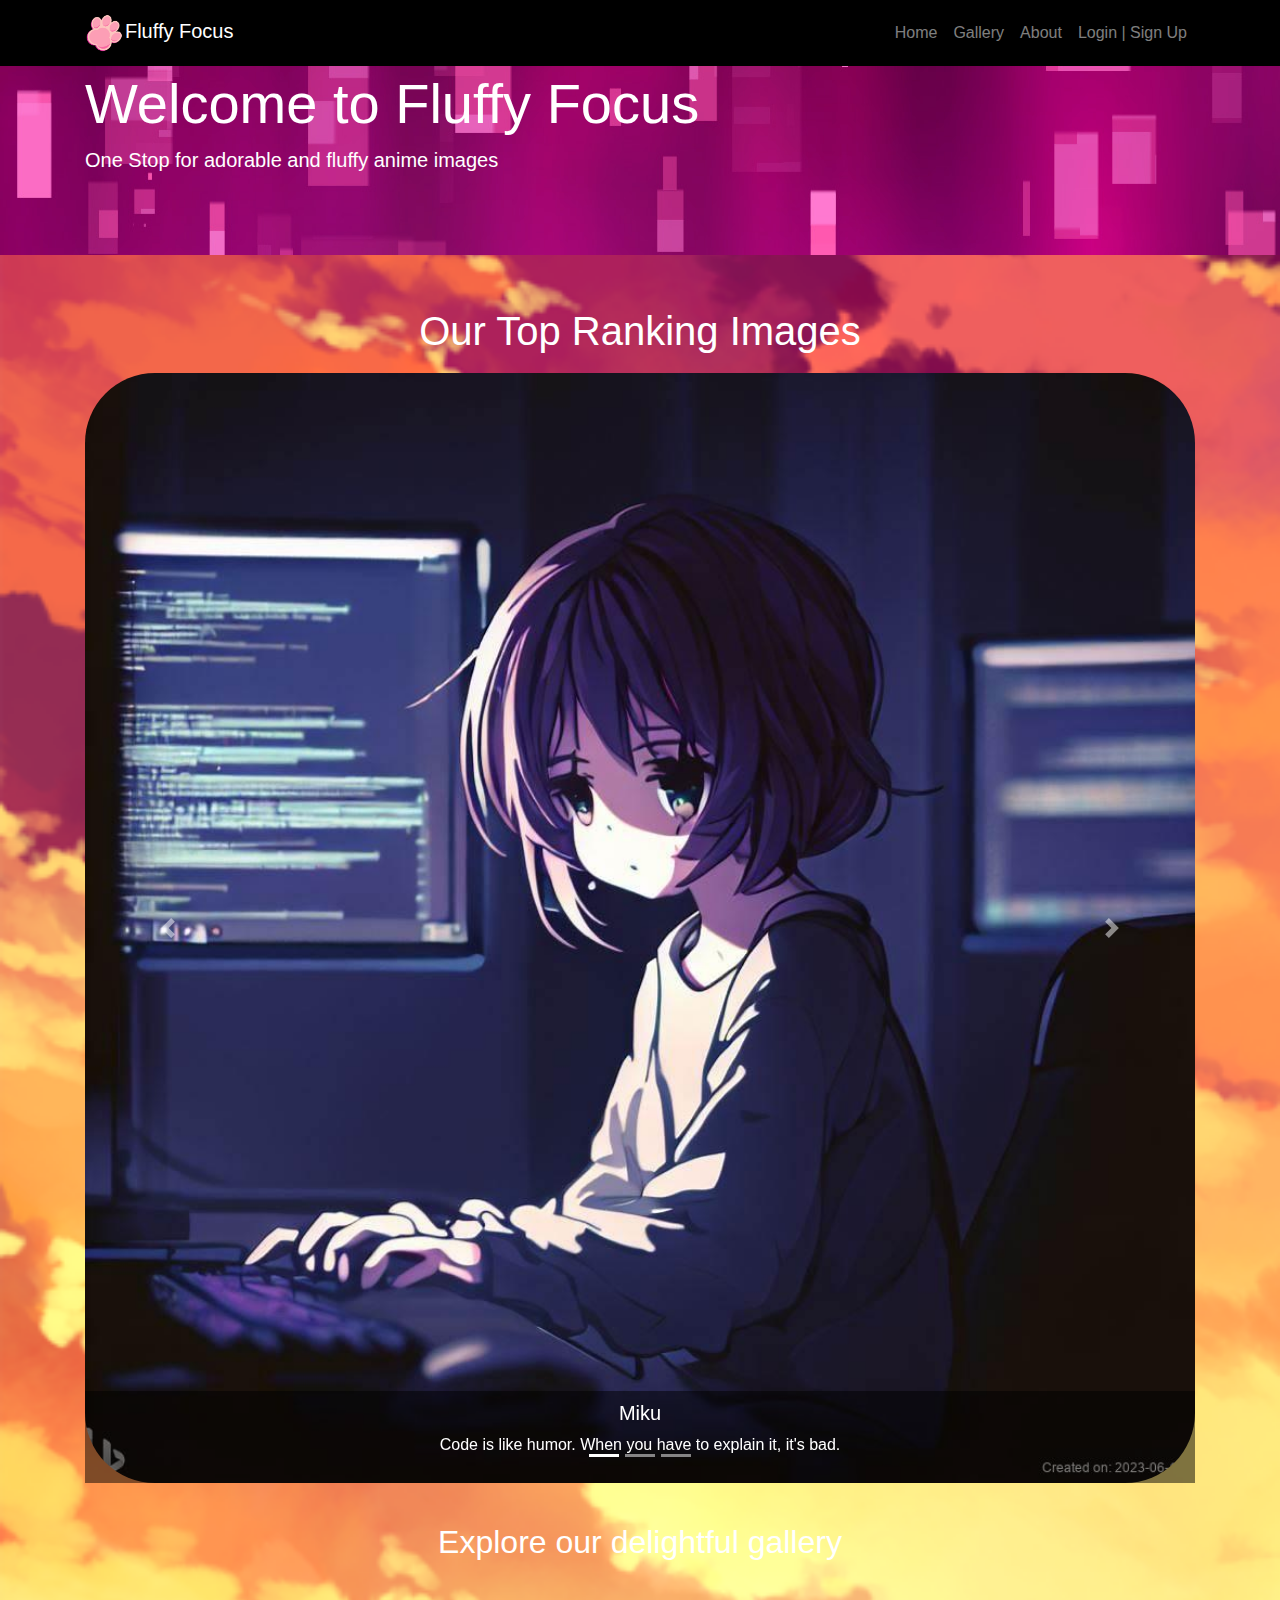
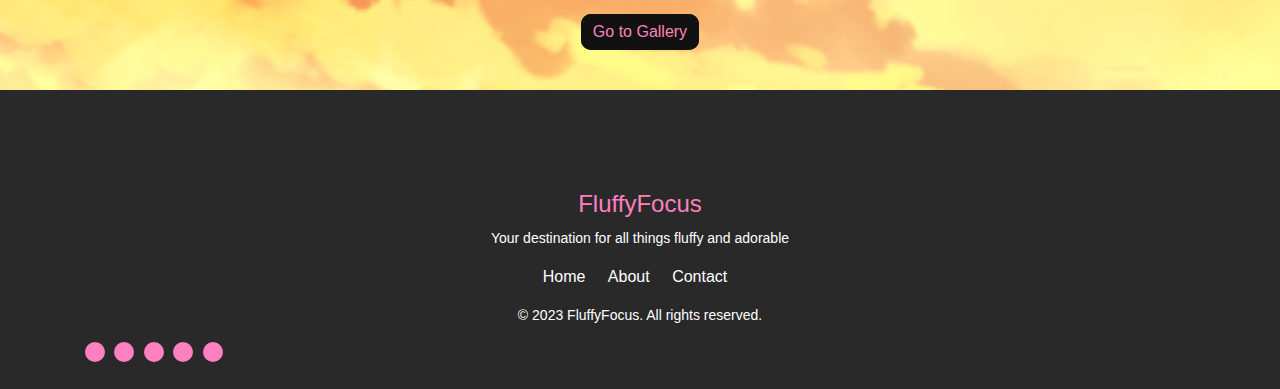
<file: index.html>
<!DOCTYPE html>
<html lang="en">

<head>
  <meta charset="UTF-8">
  <meta name="viewport" content="width=device-width, initial-scale=1.0">
  <title>Fluffy Focus</title>
  <link rel="stylesheet" href="https://stackpath.bootstrapcdn.com/bootstrap/4.5.2/css/bootstrap.min.css">
  <!-- <link rel="stylesheet" href="static/bootstrap-5.3.2-dist/css/bootstrap.min.css"> -->
  <link rel="icon" href="favicon.ico" type="image/x-icon">
  <meta property="og:title" content="FluffyFocus">
  <meta property="og:type" content="website">
  <meta property="og:description" content="Capturing the essence of fluffy focus anime through adorable illustrations that bring joy and warmth to your portfolio.">
  <meta property="og:image" content="https://fluffyfocus.kawaiiteam.com/srom.jpg">
  <meta property="og:url" content="https://fluffyfocus.kawaiiteam.com">
  <style>
    /* Scrollbar Styles */
::-webkit-scrollbar{  
  background-color: #ffffff;
  border-radius: 50px;
  width: 10px;
}
::-webkit-scrollbar-thumb{
  background-color: #ff80c0;
  border-radius: 50px;

}
::-webkit-scrollbar-thumb:hover{
  background-color: #ff58ac;
}

    body {
      background-color: #343a40;
      color: #fff;
    }
    body {
    top: 0;
    left: 0;
    background-repeat: no-repeat;
    background-size: cover;
      color: #fff;
    }
    .morning {
    background-image: url(bgs/morning.jpg);
}

.afternoon {
    background-image: url(bgs/afternoon.png);
}

.evening {
    background-image: url(bgs/evening.jpg);
}

.night {
    background-image: url(bgs/nighttheme.jpg);
}


    .navbar {
      background-color: #000000 !important;
    }

    .jumbotron {
      background-color: #343a40;
      color: #fff;
    }
    .heading{
      background-image: url(pink-lights-background.jpg);
      padding-top: 70px;
      background-color: purple;
    }
    .carousel-caption {
      background-color: rgba(0, 0, 0, 0.5);
      padding: 10px;
      bottom: 0;
      width: 100%;
      text-align: center;
      position: absolute;
      left: 0;
      color: #fff;
    }
    .logo{
      height: 40px;

    }
    .glow {
            animation: heartPulse 1s ease-in-out infinite alternate;
        }
        
        @keyframes heartPulse {
            0% {
                opacity: 1;
                transform: scale(1);
            }
            50% {
                opacity: 0.5;
                transform: scale(1.2);
            }
            100% {
                opacity: 1;
                transform: scale(1);
            }
        }

        .neon {
            animation: neonLight 1s linear infinite;
        }

        @keyframes neonLight {
            0% {
                text-shadow: 0 0 5px #ff00ff, 0 0 20px #ff00ff, 0 0 30px #ff00ff;
            }
            50% {
                text-shadow: 0 0 5px #ffffff, 0 0 20px #ff00ff, 0 0 40px #f53af5;
            }
            100% {
                text-shadow: 0 0 5px #ff00ff, 0 0 20px #ff00ff, 0 0 30px #ff00ff;
            }
        }        
        .neonlogo {
            animation: neonLightlogo 1s linear infinite;
        }

        @keyframes neonLightlogo {
            0% {
                text-shadow: 0 0 5px #ff00ff, 0 0 20px #ff00ff, 0 0 30px #ff00ff;
            }
            50% {
              text-shadow: 0 0 5px #ff00ff, 0 0 20px #ff00ff, 0 0 30px #ff00ff;
            }
            100% {
                text-shadow: 0 0 5px #ff00ff, 0 0 20px #ff00ff, 0 0 30px #ff00ff;
            }
        }
        .imagec{
          padding-bottom: 40px;
        }

        .footer {
    background-color: #292929;
    padding: 20px;
    padding-top: 100px;
    color: #fff;
  }

  .footer h3 {
    font-size: 24px;
    color: #ff80c0;
    margin-bottom: 10px;
  }

  .footer p {
    font-size: 14px;
  }

  .footer ul li a {
    color: #fff;
    text-decoration: none;
    margin-right: 10px;
    transition: color 0.3s ease;
  }

  .footer ul li a:hover {
    color: #ff80c0;
  }
  .carousel-item img:hover {
  transform: scale(1);
}


  .footer .small-box {
    width: 20px;
    height: 20px;
    display: inline-block;
    margin-right: 5px;
    background-color: #ff80c0;
    border-radius: 50%;
  }
  .d-block{
    border-radius: 70px;
  }
  @keyframes pulsate {
  0% {
    transform: scale(1);
  }
  50% {
    transform: scale(1.1);
  }
  100% {
    transform: scale(1);
  }
}

.xtitle{
  padding: 20px;
  padding-bottom: 10px;
  margin-top: 0%;
}

.xexplore{
  padding-top: 40px;
  padding-bottom: 20px;
}
.btn-pink-accent {
  background-color: #4e0261;
  border-color: #5f008b;
  color: #ff84bb;
}

.btn-animated {
  animation: heartbeat 3.5s infinite;
}

@keyframes heartbeat {
  0% {
    transform: scale(1);
  }
  50% {
    transform: scale(1.1);
  }
  100% {
    transform: scale(1);
  }
}

.glow-on-hover {

    border: none;
    outline: none;
    background: #111;
    cursor: pointer;
    position: relative;
    z-index: 0;
    border-radius: 10px;
}

.glow-on-hover:before {
    content: '';
    background: linear-gradient(45deg, #ff0000, #ff7300, #fffb00, #48ff00, #00ffd5, #002bff, #7a00ff, #ff00c8, #ff0000);
    position: absolute;
    top: -2px;
    left:-2px;
    background-size: 400%;
    z-index: -1;
    filter: blur(5px);
    width: calc(100% + 4px);
    height: calc(100% + 4px);
    animation: glowing 20s linear infinite;
    opacity: 0;
    transition: opacity .3s ease-in-out;
    border-radius: 10px;
}

.glow-on-hover:active {
    color: #000
}

.glow-on-hover:active:after {
    background: transparent;
}

.glow-on-hover:hover:before {
    opacity: 1;
}

.glow-on-hover:after {
    z-index: -1;
    content: '';
    position: absolute;
    width: 100%;
    height: 100%;
    background: #111;
    left: 0;
    top: 0;
    border-radius: 10px;
}

@keyframes glowing {
    0% { background-position: 0 0; }
    50% { background-position: 400% 0; }
    100% { background-position: 0 0; }
}


  </style>
</head>

<body>
  <nav class="navbar navbar-expand-lg navbar-dark fixed-top">
    <div class="container">
      <a class="navbar-brand" href="#"><img class="logo" src="logo.png" alt=""><span class="neonlogo">Fluffy Focus</span></a>
      <button class="navbar-toggler" type="button" data-toggle="collapse" data-target="#navbarNav"
        aria-controls="navbarNav" aria-expanded="false" aria-label="Toggle navigation">
        <span class="navbar-toggler-icon"></span>
      </button>
      <div class="collapse navbar-collapse" id="navbarNav">
        <ul class="navbar-nav ml-auto">
          <li class="nav-item">
            <a class="nav-link neon" href="#">Home</a>
          </li>
          <li class="nav-item">
            <a class="nav-link" href="gallery.html">Gallery</a>
          </li>
          <li class="nav-item">
            <a class="nav-link" href="about.html">About</a>
          </li>
          <li class="nav-item">
            <a href="losi.html" class="nav-link" id="user">Login | Sign Up</a>
          </li>
        </ul>
      </div>
    </div>
  </nav>

  <div class="jumbotron jumbotron-fluid heading">
    <div class="container">
      <h1 class="display-4 animated fadeIn "  id="welcome">Welcome to Fluffy Focus</h1>

      <p class="lead" id="message" >One Stop for adorable and fluffy anime images</p>
    </div>
  </div>
  <div class="container text-center xtitle">
    <h1>Our Top Ranking Images</h1>
  </div>
  
  <div class="container imagec">
    <div id="carouselExampleIndicators" class="carousel slide" data-ride="carousel">
      <ol class="carousel-indicators">
        <li data-target="#carouselExampleIndicators" data-slide-to="0" class="active"></li>
        <li data-target="#carouselExampleIndicators" data-slide-to="1"></li>
        <li data-target="#carouselExampleIndicators" data-slide-to="2"></li>
      </ol>
      <div class="carousel-inner">
        <div class="carousel-item active">
          <img src="images/17.jpeg" class="d-block w-100" alt="Slide 1">
          <div class="carousel-caption">
            <h5>Miku</h5>
            <p>Code is like humor. When you have to explain it, it's bad.</p>
          </div>
        </div>
        <div class="carousel-item">
            <img src="images/24.jpeg" class="d-block w-100" alt="Slide 2">
            <div class="carousel-caption">
              <h5>Sakura San</h5>
              <p>Life happens, coffee helps.</p>
            </div>
          </div>
          <div class="carousel-item">
            <img src="images/11.jpeg" class="d-block w-100" alt="Slide 3">
            <div class="carousel-caption">
              <h5>Yumi</h5>
              <p>"Dreams are the best escape from reality."</p>
            </div>
          </div>
        </div>
  
        <a class="carousel-control-prev" href="#carouselExampleIndicators" role="button" data-slide="prev">
          <span class="carousel-control-prev-icon" aria-hidden="true"></span>
          <span class="sr-only">Previous</span>
        </a>
        <a class="carousel-control-next" href="#carouselExampleIndicators" role="button" data-slide="next">
          <span class="carousel-control-next-icon" aria-hidden="true"></span>
          <span class="sr-only">Next</span>
        </a>
      </div>
      <div class="container xexplore">
        <h2 class="text-center">Explore our delightful gallery</h2>
      </div>
      <div class="d-flex justify-content-center mt-4">
        <a class="btn btn-dark glow-on-hover btn-pink-accent" href="gallery.html">Go to Gallery</a>
      </div>
      
    </div>
    <footer class="footer">
      <div class="container">
        <div class="row">
          <div class="col-lg-12 text-center">
            <h3>FluffyFocus</h3>
            <p>Your destination for all things fluffy and adorable</p>
          </div>
        </div>
        <div class="row">
          <div class="col-lg-12 text-center">
            <ul class="list-inline">
              <li class="list-inline-item"><a href="index.html">Home</a></li>
              <li class="list-inline-item"><a href="about.html">About</a></li>
              <li class="list-inline-item"><a href="about.html#contact">Contact</a></li>
            </ul>
          </div>
        </div>
        <div class="row">
          <div class="col-lg-12 text-center">
            <p>&copy; 2023 FluffyFocus. All rights reserved.</p>
          </div>
        </div>
        <div class="row">
          <div class="col-lg-12">
            <div class="small-box"></div>
            <div class="small-box"></div>
            <div class="small-box"></div>
            <div class="small-box"></div>
            <div class="small-box"></div>
          </div>
        </div>
      </div>
    </footer>
  
    <script src="https://code.jquery.com/jquery-3.5.1.slim.min.js"></script>
    <script src="https://cdn.jsdelivr.net/npm/@popperjs/core@2.5.3/dist/umd/popper.min.js"></script>
    <script src="https://stackpath.bootstrapcdn.com/bootstrap/4.5.2/js/bootstrap.min.js"></script>
      <script>
        function displayRandomGreeterMessage() {
  const greetMessages = [
    "🌼 We're delighted to have you back on our portfolio!",
    "🌈 It's absolutely pawsome to have you back on our portfolio!",
    "Hey, sunshine! ☀️ We're over the moon to see your smiling face again!",
    "Greetings, lovely human! 🌸 Your presence makes our hearts flutter with joy!",
    "Hooray! 🎉 You're back! Our virtual hug awaits to brighten your day!",
    "⚓️ It's like finding a treasure chest when you return to our portfolio!",
    "Hiya, superstar! ⭐️ We've missed your sparkly presence. Welcome back!",
    "Aloha, dear friend! 🌺 Get ready for a wave of cuteness and joy on our portfolio!",
    "Yippee! 🎈 You're here! We're bouncing with excitement to show you what's new!"
  ];

  // Generate a random index
  const randomIndex = Math.floor(Math.random() * greetMessages.length);

  // Get the message element by its id
  const messageElement = document.getElementById("message");

  // Set the random greeter message
  messageElement.innerHTML = greetMessages[randomIndex];
}
var currentHour = new Date().getHours();
var greeting;
if (currentHour >= 6 && currentHour < 12) {
    greeting = "Good morning";
} else if (currentHour >= 12 && currentHour < 18) {
    greeting = "Good afternoon";
} else if (currentHour >= 18 && currentHour < 24) {
    greeting = "Good evening";
} else {
    greeting = "Good night";
}

var currentHour = new Date().getHours();
var backgroundElement = document.querySelector('body');
if (currentHour >= 6 && currentHour < 12) {
    backgroundElement.classList.add('morning');
} else if (currentHour >= 12 && currentHour < 18) {
    backgroundElement.classList.add('afternoon');
} else if (currentHour >= 18 && currentHour < 24) {
    backgroundElement.classList.add('evening');
} else {
    backgroundElement.classList.add('night');
}

if (localStorage.getItem('username')) {
    var username = localStorage.getItem('username');
    var welcome = document.getElementById('welcome');
    var statusr = document.getElementById('user');
    var welcome_msg = document.getElementById('message');
    welcome.innerHTML = `${greeting}, ${username}!`;
    statusr.innerHTML = "Profile";
    statusr.href = "profile.html";
    displayRandomGreeterMessage();
}


      </script>
  </body>
  
  </html>
</file>
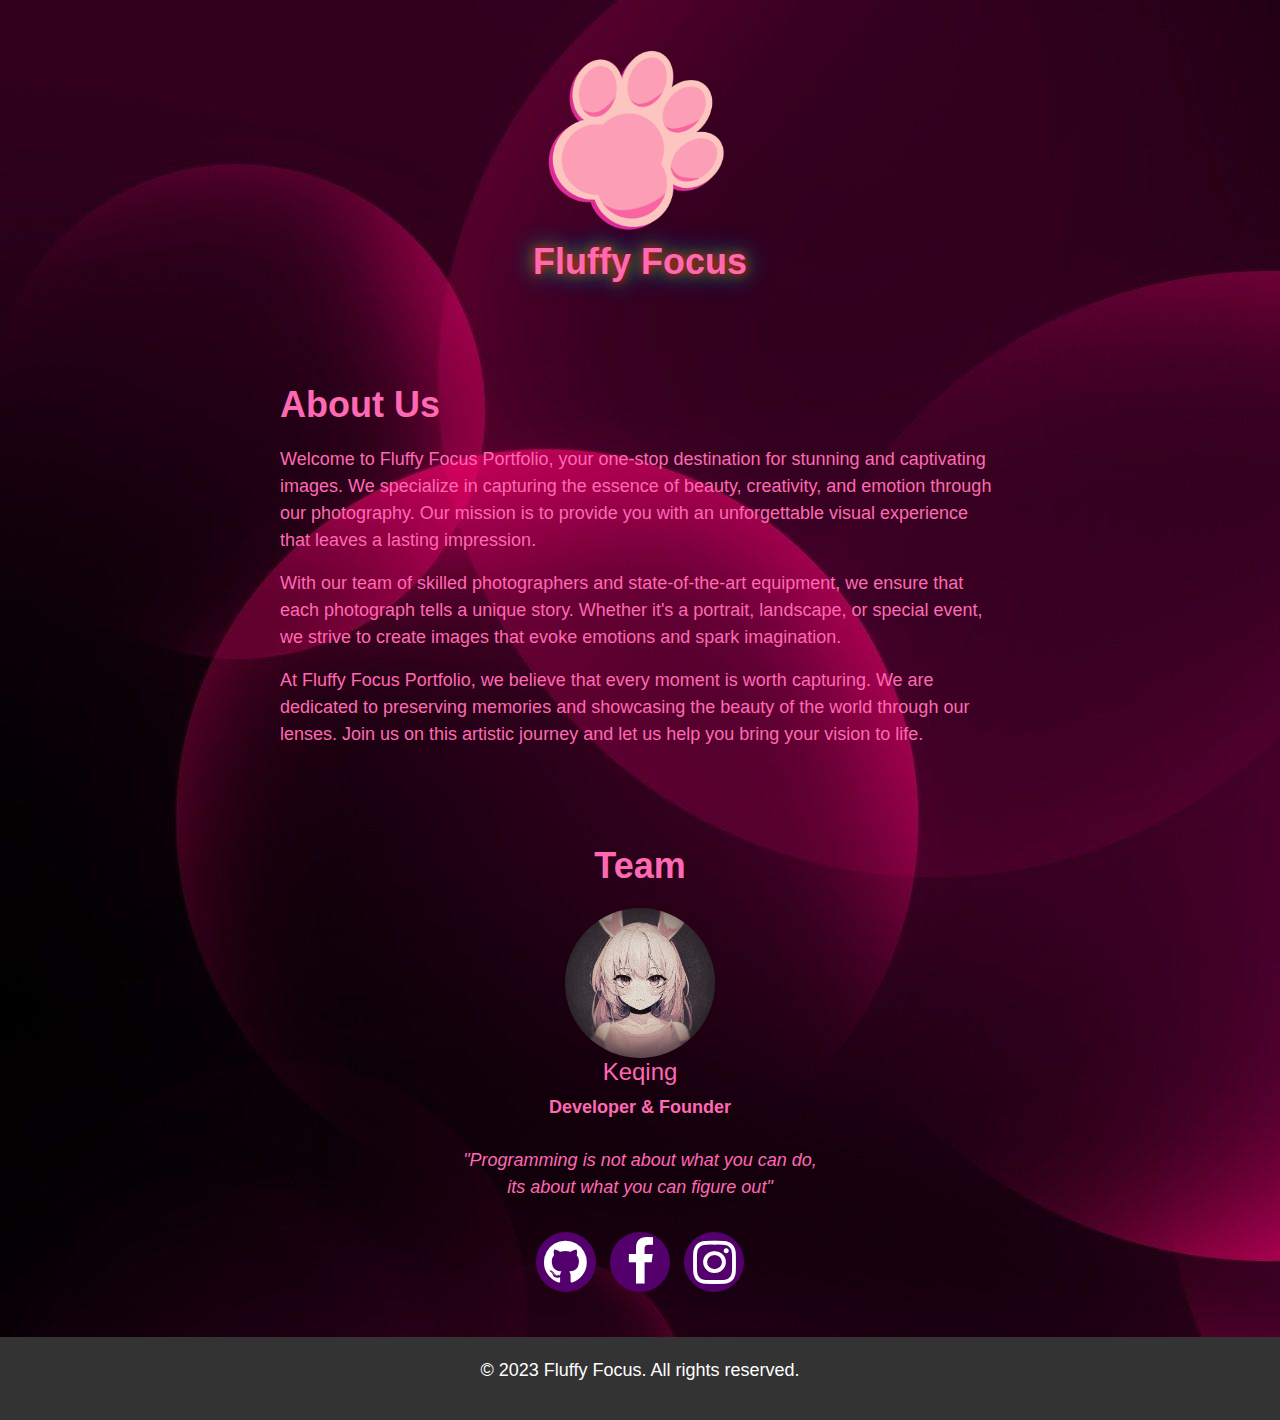
<file: about.html>
<!DOCTYPE html>
<html lang="en">

<head>
    <meta charset="UTF-8">
    <meta name="viewport" content="width=device-width, initial-scale=1.0">
    <title>About Us - Fluffy Focus Portfolio</title>
    <link rel="stylesheet" href="https://stackpath.bootstrapcdn.com/bootstrap/4.5.2/css/bootstrap.min.css">
    <link rel="stylesheet" href="https://cdnjs.cloudflare.com/ajax/libs/font-awesome/4.7.0/css/font-awesome.min.css">
    <link rel="shortcut icon" href="favicon.ico" type="image/x-icon">

    <style>
        body {
            background-color: #000000;
            color: #ff69b4;
            font-family: Arial, sans-serif;
            background-image: url(230217.jpg);
            background-repeat: no-repeat;
        }

        .container {
            max-width: 800px;
            margin: 0 auto;
            padding: 40px;
        }

        h1 {
            font-size: 36px;
            font-weight: bold;
            margin-bottom: 20px;
        }

        p {
            font-size: 18px;
            line-height: 1.5;
        }
        .logo img{
            height: 200px;
        }
        .brand{
            align-items: center;
            text-align: center;
        }
        .profile-pic{
            height: 150px;
            border-radius: 50%;
        }

        .team{
            align-items: center;
            align-content: center;
            text-align: center;
        }
        .rgb-glow {
            /* color: transparent; */
            text-shadow: 0 0 10px #ff0000, 0 0 20px #00ff00, 0 0 30px #0000ff;
            animation: rgb-glow-animation 2s linear infinite;
        }

        @keyframes rgb-glow-animation {
            0% {
                text-shadow: 0 0 20px #ff0000, 0 0 20px #00ff00, 0 0 30px #0000ff;
            }
            50% {
                text-shadow: 0 0 20px #ff0000, 0 0 30px #00ff00, 0 0 40px #0000ff;
            }
            100% {
                text-shadow: 0 0 10px #ff0000, 0 0 20px #00ff00, 0 0 30px #0000ff;
            }
        }
        .dev_quote{
    
            font-family: Arial, sans-serif;
            font-size: 20px;
            font-style: italic;
            padding: 10px;
            font-weight: lighter;
        }
        .footer {
            background-color: #333333;
            color: #ffffff;
            padding: 20px;
            text-align: center;
            /* Add your footer styles here */
        }
        .email-logo {
            color: black;
            font-size: 24px;
        }
        /* Scrollbar Styles */
        ::-webkit-scrollbar{  
  background-color: #ffffff;
  border-radius: 50px;
  width: 10px;
}
::-webkit-scrollbar-thumb{
  background-color: #ff80c0;
  border-radius: 50px;

}
::-webkit-scrollbar-thumb:hover{
  background-color: #ff58ac;
}
.social-links {
  text-align: center;
}

.social-link {
  display: inline-flex;
  align-items: center;
  justify-content: center;
  width: 60px;
  height: 60px;
  border-radius: 50%;
  background-color: #53006d;
  color: #fff;
  margin: 5px;
  transition: transform 0.3s ease-in-out;
}

.social-link:hover {
  transform: scale(1.2);
  text-decoration: none;
  color: white;
}


    </style>
</head>

<body>
    <div class="container brand">
        <div class="logo">
            <a  href="index.html"><img src="logo.png" alt=""></a>
        </div>
        <h1 class="rgb-glow" >Fluffy Focus</h1>
    </div>
    <div class="container">
        <h1>About Us</h1>
        <p>Welcome to Fluffy Focus Portfolio, your one-stop destination for stunning and captivating images. We specialize in capturing the essence of beauty, creativity, and emotion through our photography. Our mission is to provide you with an unforgettable visual experience that leaves a lasting impression.</p>
        <p>With our team of skilled photographers and state-of-the-art equipment, we ensure that each photograph tells a unique story. Whether it's a portrait, landscape, or special event, we strive to create images that evoke emotions and spark imagination.</p>
        <p>At Fluffy Focus Portfolio, we believe that every moment is worth capturing. We are dedicated to preserving memories and showcasing the beauty of the world through our lenses. Join us on this artistic journey and let us help you bring your vision to life.</p>
    </div>
    <div class="container team">
        <h1>Team</h1>
        <div class="team_person">
            <div class="profile">
                <img src="me.jpg" class="profile-pic" alt="">
            </div>
        </div>
        <h4 id="contact">Keqing</h4>
        
        <p><b>Developer & Founder</b></p>
        <div class="dev_quote">
        <p><i>"Programming is not about what you can do, <br> its about what you can figure out"</i></p>
    </div>
    <div class="social-links">
        <a href="https://github.com/danish-mar" target="_blank" class="social-link">
            <i class="fa fa-github" style="font-size: 50px;"></i>
        </a>
        <a href="https://www.facebook.com/profile.php?id=100017394582809"target="_blank"  class="social-link">
            <i class="fa fa-facebook-f" style="font-size: 50px;"></i>
        </a>
        <a href="https://www.instagram.com/gamerz_dennis/" target="_blank" class="social-link">
            <i class="fa fa-instagram" style="font-size: 50px;"></i>
        </a>
      </div>
      


      
    </div>
    <footer class="footer">
        <p>&copy; 2023 Fluffy Focus. All rights reserved.</p>
    </footer>

    <script src="https://code.jquery.com/jquery-3.5.1.slim.min.js"></script>
    <script src="https://cdn.jsdelivr.net/npm/@popperjs/core@2.5.3/dist/umd/popper.min.js"></script>
    <script src="https://stackpath.bootstrapcdn.com/bootstrap/4.5.2/js/bootstrap.min.js"></script>
</body>

</html>
</file>
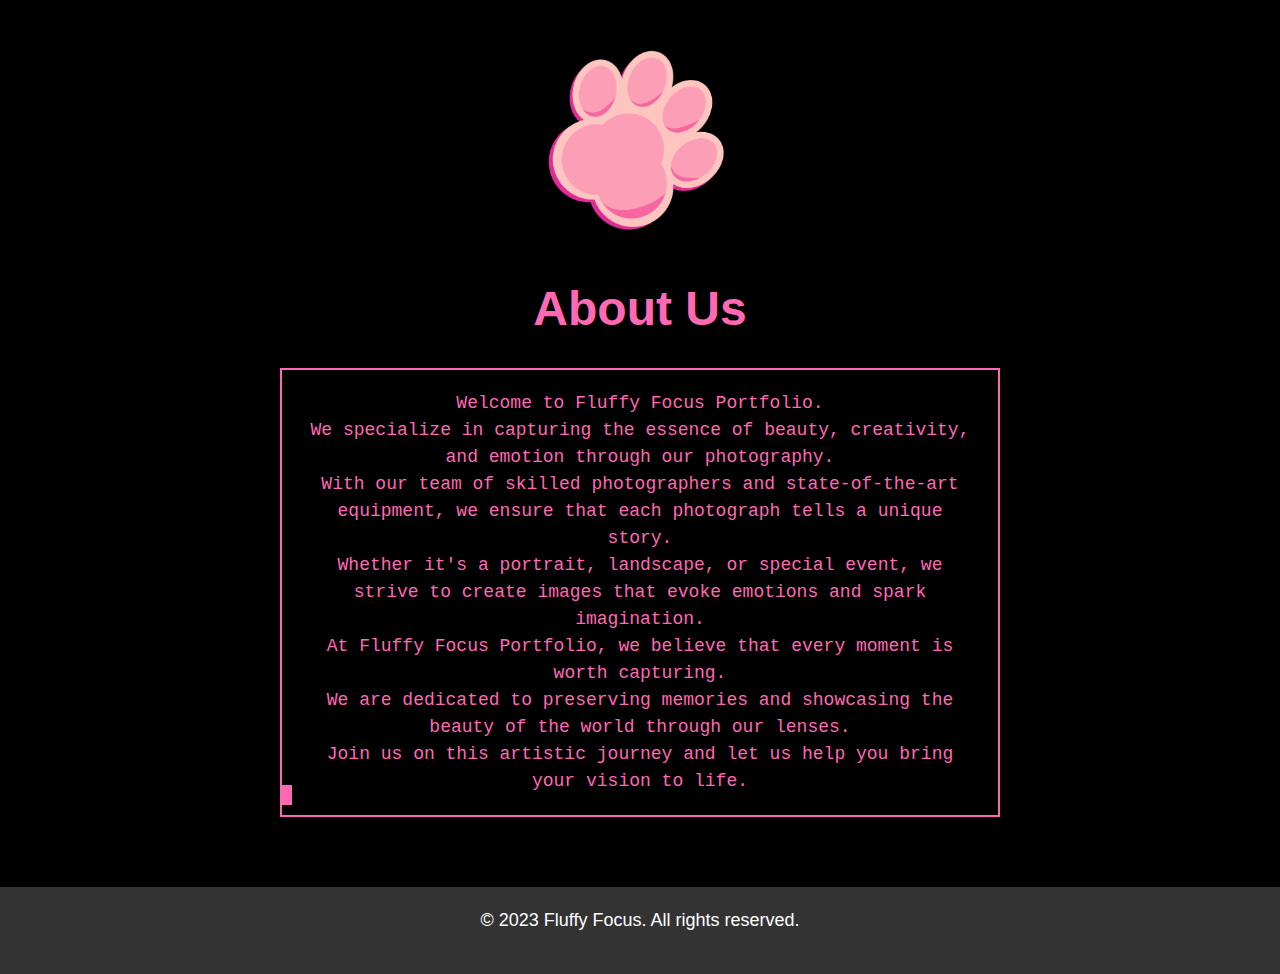
<file: about_new.html>
<!DOCTYPE html>
<html lang="en">

<head>
    <meta charset="UTF-8">
    <meta name="viewport" content="width=device-width, initial-scale=1.0">
    <title>About Us - Fluffy Focus Portfolio</title>
    <link rel="stylesheet" href="https://stackpath.bootstrapcdn.com/bootstrap/4.5.2/css/bootstrap.min.css">
    <link rel="stylesheet" href="https://cdnjs.cloudflare.com/ajax/libs/font-awesome/4.7.0/css/font-awesome.min.css">
    <link rel="shortcut icon" href="favicon.ico" type="image/x-icon">

    <style>
        body {
            background-color: #000000;
            color: #ff69b4;
            font-family: "Arial", sans-serif;
        }

        .container {
            max-width: 800px;
            margin: 0 auto;
            padding: 40px;
            text-align: center;
        }

        .logo img {
            height: 200px;
            margin-bottom: 40px;
        }

        h1 {
            font-size: 48px;
            font-weight: bold;
            margin-bottom: 30px;
        }

        p {
            font-size: 18px;
            line-height: 1.5;
            margin-bottom: 20px;
        }

        .terminal {
            position: relative;
            background-color: #000000;
            padding: 20px;
            margin-bottom: 30px;
            overflow: hidden;
            font-family: monospace;
            color: #ff69b4;
            font-size: 18px;
            line-height: 1.5;
            border: 2px solid #ff69b4;
            cursor: none;
        }

        .cursor {
            position: absolute;
            bottom: 10px;
            left: 0;
            width: 10px;
            height: 20px;
            background-color: #ff69b4;
            animation: blink 0.7s infinite;
        }

        @keyframes blink {
            0% {
                opacity: 1;
            }
            50% {
                opacity: 0;
            }
            100% {
                opacity: 1;
            }
        }

        .line {
            display: inline-block;
            position: relative;
        }

        .typed-text {
            display: inline-block;
            animation: typing 2s steps(22), blink-caret 0.7s step-end infinite;
        }

        @keyframes typing {
            from {
                width: 0;
            }
            to {
                width: 100%;
            }
        }

        @keyframes blink-caret {
            from,
            to {
                border-color: transparent;
            }
            50% {
                border-color: #ff69b4;
            }
        }

        .footer {
            background-color: #333333;
            color: #ffffff;
            padding: 20px;
            text-align: center;
        }
    </style>
</head>

<body>
    <div class="container">
        <div class="logo">
            <img src="logo.png" alt="Fluffy Focus Logo">
        </div>
        <h1>About Us</h1>
        <div class="terminal">
            <div class="output">
                <div class="line">Welcome to Fluffy Focus Portfolio.</div>
                <div class="line">We specialize in capturing the essence of beauty, creativity, and emotion through our photography.</div>
                <div class="line">With our team of skilled photographers and state-of-the-art equipment, we ensure that each photograph tells a unique story.</div>
                <div class="line">Whether it's a portrait, landscape, or special event, we strive to create images that evoke emotions and spark imagination.</div>
                <div class="line">At Fluffy Focus Portfolio, we believe that every moment is worth capturing.</div>
                <div class="line">We are dedicated to preserving memories and showcasing the beauty of the world through our lenses.</div>
                <div class="line">Join us on this artistic journey and let us help you bring your vision to life.</div>
            </div>
            <div class="cursor"></div>
        </div>
    </div>
    <footer class="footer">
        <p>&copy; 2023 Fluffy Focus. All rights reserved.</p>
    </footer>

    <script src="https://code.jquery.com/jquery-3.5.1.slim.min.js"></script>
    <script src="https://cdn.jsdelivr.net/npm/@popperjs/core@2.5.3/dist/umd/popper.min.js"></script>
    <script src="https://stackpath.bootstrapcdn.com/bootstrap/4.5.2/js/bootstrap.min.js"></script>
    <script>
        // Typing animation
        const lines = document.querySelectorAll('.line');

        function typeLines() {
            lines.forEach((line, index) => {
                const text = line.textContent.trim();
                line.textContent = '';

                const typedText = document.createElement('span');
                typedText.classList.add('typed-text');
                typedText.textContent = text;

                line.appendChild(typedText);
            });
        }

        typeLines();
    </script>
</body>

</html>
</file>
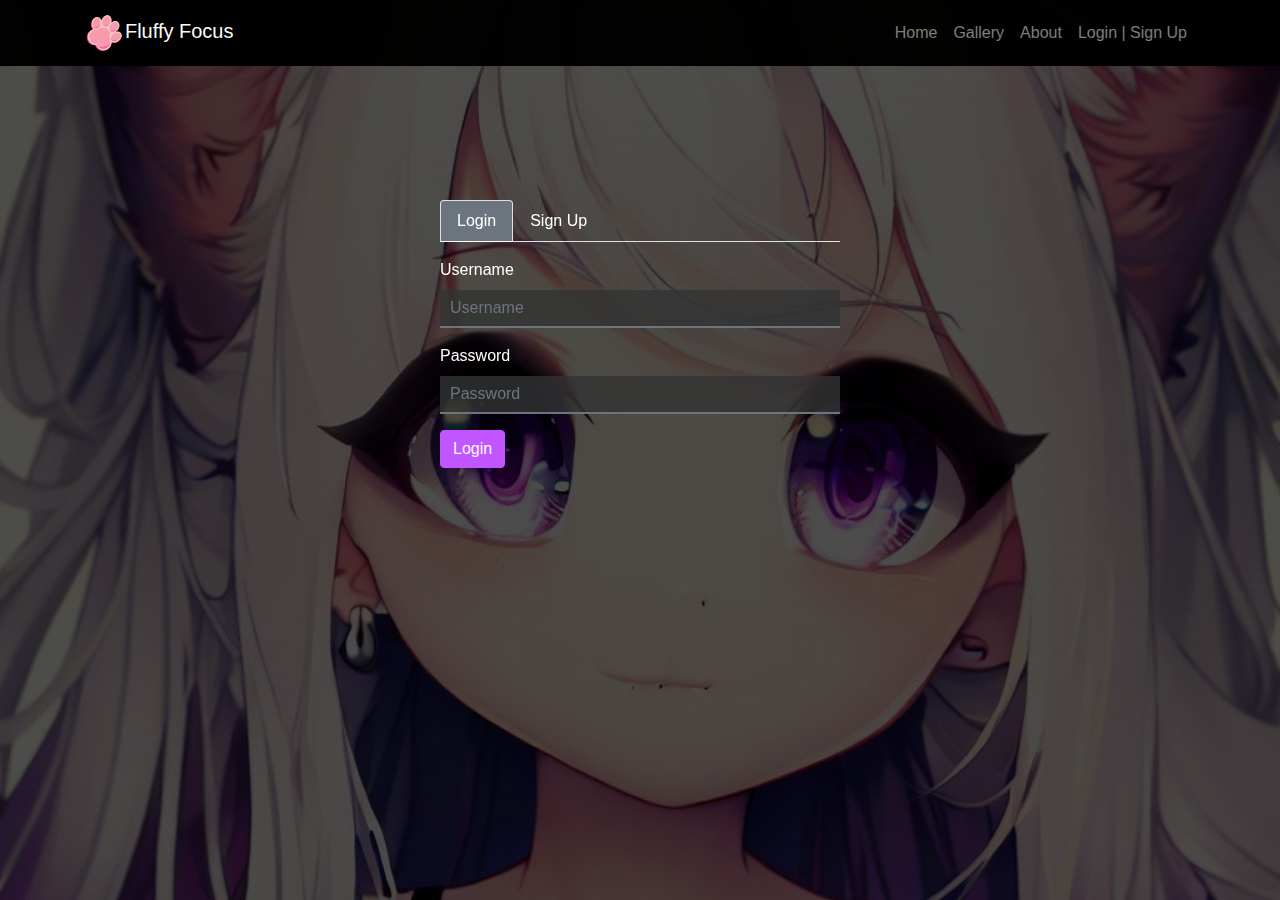
<file: losi.html>
<!DOCTYPE html>
<html lang="en">


<head>
    <meta charset="UTF-8">
    <meta name="viewport" content="width=device-width, initial-scale=1.0">
    <title>Login/Signup - Fluffyfocus</title>
    <link rel="shortcut icon" href="favicon.ico" type="image/x-icon">
    <link rel="stylesheet" href="https://stackpath.bootstrapcdn.com/bootstrap/4.5.2/css/bootstrap.min.css">
    <style>
        /* Custom styles for dark theme with purple accent */
        body {
            background-color: #333;
            color: #fff;
        }
        
        
        .form-container {
            max-width: 400px;
            margin: 0 auto;
            margin-top: 200px;
        }
        @media (max-width: 600px) {
        .form-container {
            margin-top: 100px;
        }
        }
        
        @media (max-width: 600px) {
    .form-container {
        margin-top: 150px;
    }
}
@media (max-width: 200px){
    .form-container{
        margin-top: 100px;
    }
}
        .form-container .nav-tabs .nav-link {
            color: #fff;
        }
        
        .form-container .nav-tabs .nav-link.active {
            background-color: #6c757d;
        }
        .error{
            color: red;
        }
        .status{
            color: greenyellow;
        }
        body {
    background-color: #333;
    color: #fff;
    margin: 0; /* Add this line to remove default margin */
    overflow: hidden; /* Add this line to prevent scrollbars */
}

.slideshow-container {
    position: fixed; /* Change position to fixed */
    top: 0;
    left: 0;
    width: 100%;
    height: 100%; /* Change height to 100% */
    margin: 0;
    padding: 0;
    z-index: -1; /* Move slideshow to the background */
    opacity: 0.3; /* Set the opacity value as per your preference */

}
.slideshow-container img {
    position: absolute;
    top: 0;
    left: 0;
    width: auto;
    height: auto;
    min-width: 100%;
    min-height: 100%;
    max-width: none;
    max-height: none;
    opacity: 0.5; /* Set the opacity value as per your preference */
    transition: opacity 1s ease;
}
.overlay {
  position: fixed;
  top: 0;
  left: 0;
  width: 100%;
  height: 100%;
  background-color: rgba(0, 0, 0, 0.6);
  display: flex;
  justify-content: center;
  align-items: center;
  z-index: 9999;
  display: none;
  backdrop-filter: blur(5px);
}

.terms-modal {
  position: absolute;
  top: 50%;
  left: 50%;
  transform: translate(-50%, -50%);
  background-color: #fff;
  padding: 20px;
  z-index: 10000;
  display: none;
}

.slideshow-container img {
    position: absolute;
    top: 0;
    left: 0;
    width: auto;
    height: auto;
    opacity: 0;
    transition: opacity 1s ease;
}
        
        .slideshow-container img.active {
            opacity: 1;
        }
        .tac{
            color: black;
        }
        .xinput input {
    background-color: rgba(50, 51, 51, 0.8);
    border: none;
    border-bottom: 2px solid #6c757d;
    border-radius: 0px;
    padding: 10px;
    color: white;
    outline: none;
    transition: border-color 0.3s ease;
}

.xinput input:hover {
    border-color: #c155ff;
}

.xinput input:focus {
    border-color: #f4c6ff;
    box-shadow: 0 0 5px #ae00ff;
}
.xbut{
    background-color: #c155ff;
    border-color: #c155ff;
}
.xbut:hover{
    background-color: #e4b6ff;
    border-color: #e8c1ff;
}
.xbut:disabled{
    background-color: #ab8cbc;
    border-color: #ab8cbc;
}

.image-container.active {
    opacity: 1;
}

.desktop-image {
    display: block;
    width: 100%; /* Fill the available width without gaps */
    height: auto; /* Maintain aspect ratio */
}

.mobile-image {
    display: none;
    width: 100%; /* Fill the available width without gaps */
    height: auto; /* Maintain aspect ratio */
}

@media (max-width: 768px) {
    .desktop-image {
        display: none;
    }

    .mobile-image {
        display: block;
    }
}
.modal.fade .modal-dialog {
    transform: translateY(-100%);
    transition: transform 0.5s ease-in-out;
}

.modal.fade.show .modal-dialog {
    transform: translateY(0);
}
.modal-content {
    background-color: #333;
    color: #fff;
    border-radius: 0;
}

.modal-header {
    background-color: #001c34;
    color: #fff;
    border-bottom: none;
}

.modal-title {
    color: #e91e63;
}

.modal-footer {
    background-color: #001c34;
    border-top: none;
}

.btn-secondary {
    background-color: #c155ff;
    border-color: #c155ff;
}

.btn-secondary:hover {
    background-color: #e4b6ff;
    border-color: #e4b6ff;
}

.tac {
    color: #ffffff;
}


    </style>
    <link rel="stylesheet" href="style.css">
</head>
<nav class="navbar navbar-expand-lg navbar-dark fixed-top navx">
    <div class="container">
      <a class="navbar-brand" href="#"><img class="logo" src="logo.png" alt=""><span class="neonlogo">Fluffy Focus</span></a>
      <button class="navbar-toggler" type="button" data-toggle="collapse" data-target="#navbarNav"
        aria-controls="navbarNav" aria-expanded="false" aria-label="Toggle navigation">
        <span class="navbar-toggler-icon"></span>
      </button>
      <div class="collapse navbar-collapse" id="navbarNav">
        <ul class="navbar-nav ml-auto">
          <li class="nav-item">
            <a class="nav-link" href="index.html">Home</a>
          </li>
          <li class="nav-item">
            <a class="nav-link" href="gallery.html">Gallery</a>
          </li>
          <li class="nav-item">
            <a class="nav-link" href="about.html">About</a>
          </li>
          <li class="nav-item neon">
            <i class="bi bi-person"></i><a href="losi.html" class="nav-link">Login | Sign Up</a>
          </li>
        </ul>
      </div>
    </div>
  </nav>

  
<body>
    <div class="container">
        <div class="form-container">
            <ul class="nav nav-tabs">
                <li class="nav-item">
                    <a class="nav-link active" id="login-tab" data-toggle="tab" href="#login-form">Login</a>
                </li>
                <li class="nav-item">
                    <a class="nav-link" id="signup-tab" data-toggle="tab" href="#signup-form">Sign Up</a>
                </li>
            </ul>
            <div class="tab-content mt-3">
                <div class="tab-pane fade show active" id="login-form">
                    <form>
                        <p class="error" id="error-msg"></p>
                        <p class="status" id="status"></p>
                        <div class="form-group xinput">
                            <label for="login-email">Username</label>
                            <input type="text" class="form-control" id="username" placeholder="Username">
                        </div>
                        <div class="form-group xinput">
                            <label for="login-password">Password</label>
                            <input type="password" class="form-control" id="password" placeholder="Password">
                        </div>
                        <button type="submit" id="login" class="btn btn-primary xbut">Login</button>
                    </form>
                </div>
                <div class="tab-pane fade" id="signup-form">
                    <form>
                        <div class="form-group xinput">
                            <p class="error" id="create_error-msg"></p>
                            <p class="status" id="create_status"></p>
                            <label for="username">Username</label>
                            <input type="text" class="form-control" id="signup-username" placeholder="Enter username">
                        </div>
                        <div class="form-group xinput">
                            <label for="email">Email address</label>
                            <input type="email" class="form-control" id="signup-email" placeholder="Enter email">
                        </div>
                        <div class="form-group xinput">
                            <label for="password">Password</label>
                            <input type="password" class="form-control" id="signup-password" placeholder="Password">
                        </div>
<div class="form-group form-check">
    <input type="checkbox" class="form-check-input" id="terms-checkbox">
    <label class="form-check-label" for="terms-checkbox">I agree to the terms and conditions</label>
    <div class="checkbox-slide"></div>
</div>
<button type="submit" class="btn btn-primary xbut" id="signup-button" disabled>Sign Up</button>
                    </form>
                </div>
            </div>
        </div>
    </div>

    <div class="slideshow-container">
        <div class="image-container">
            <img src="login_slide/46_wide.jpeg" alt="Image 1" class="desktop-image active">
            <img src="login_slide/46_mobile.jpeg" alt="Mobile Image 1" class="mobile-image">
        </div>
        <div class="image-container">
            <img src="login_slide/61_wide.jpeg" alt="Image 2" class="desktop-image">
            <img src="login_slide/61_mobile.jpeg" alt="Mobile Image 2" class="mobile-image">
        </div>
        <div class="image-container">
            <img src="login_slide/71_wide.jpeg" alt="Image 3" class="desktop-image">
            <img src="login_slide/71_mobile.jpeg" alt="Mobile Image 3" class="mobile-image">
        </div>
    </div>
    

    <!-- Terms and Conditions Modal -->
    <div id="terms-modal" class="modal fade" tabindex="-1">
        <div class="modal-dialog">
            <div class="modal-content">
                <div class="modal-header">
                    <h5 class="modal-title tac">Terms and Conditions</h5>
                    <button type="button" class="close" data-dismiss="modal" aria-label="Close">
                        <span aria-hidden="true">&times;</span>
                    </button>
                </div>
                <div class="modal-body">
                    <!-- Add your terms and conditions content here -->
                    <p class="tac">
                        Eligibility: <br>

Users must be at least 13 years old to create an account on Fluffy Focus Anime Portfolio website.
By creating an account, users affirm that they meet the age requirement and agree to abide by these terms and conditions.<br>
Account Registration:<br>

Users must provide accurate and complete information during the registration process.
Users are responsible for maintaining the confidentiality of their account credentials (username and password) and are solely accountable for any activities conducted using their account.<br>
User Content: <br>
Users are solely responsible for the content they upload or share on the Fluffy Focus Anime Portfolio website.
Users must ensure that their content does not violate any intellectual property rights, privacy rights, or any applicable laws.
Fluffy Focus Anime Portfolio reserves the right to remove or take down any content that is deemed inappropriate, offensive, or violates these terms and conditions.
                    </p>
                </div>
                <div class="modal-footer">
                    <button type="button" class="btn btn-secondary" data-dismiss="modal">Close</button>
                </div>
            </div>
        </div>
    </div>

    <script src="https://code.jquery.com/jquery-3.4.1.min.js" integrity="sha256-CSXorXvZcTkaix6Yvo6HppcZGetbYMGWSFlBw8HfCJo=" crossorigin="anonymous"></script>
    <script src="https://cdn.jsdelivr.net/npm/@popperjs/core@2.5.3/dist/umd/popper.min.js"></script>
    <script src="https://stackpath.bootstrapcdn.com/bootstrap/4.5.2/js/bootstrap.min.js"></script>
    <script src="endpoint.js"></script>
    <script>
        // Slideshow background
        const images = document.querySelectorAll('.slideshow-container img');
        let currentImgIndex = 0;
        setInterval(() => {
            images.forEach((img, index) => {
                if (index === currentImgIndex) {
                    img.classList.add('active');
                } else {
                    img.classList.remove('active');
                }
            });
            currentImgIndex = (currentImgIndex + 1) % images.length;
        }, 2000);

        // Show terms and conditions modal
        const termsCheckbox = document.getElementById('terms-checkbox');
        const signupButton = document.getElementById('signup-button');
        const termsModal = new bootstrap.Modal(document.getElementById('terms-modal'));
        termsCheckbox.addEventListener('click', () => {
            if (termsCheckbox.checked) {
                signupButton.removeAttribute('disabled');
            } else {
                signupButton.setAttribute('disabled', 'disabled');
            }
        });
        termsCheckbox.addEventListener('click', () => {
            if (termsCheckbox.checked) {
                termsModal.show();
                
            }
        });
        
    </script>
 
</body>

</html>
</file>
<file: style.css>
body {
  background-color: #000000;
  color: #fff;
}

.navbar {
  background-color: #000000 !important;
}

.jumbotron {
  background-color: #343a40;
  color: #fff;
}
.heading{
  padding-top: 70px;
  background-color: purple;
}
.carousel-caption {
  background-color: rgba(0, 0, 0, 0.5);
  padding: 10px;
  bottom: 0;
  width: 100%;
  text-align: center;
  position: absolute;
  left: 0;
  color: #fff;
}
.logo{
  height: 40px;
    
}
.glow {
        animation: heartPulse 1s ease-in-out infinite alternate;
    }
    
    @keyframes heartPulse {
        0% {
            opacity: 1;
            transform: scale(1);
        }
        50% {
            opacity: 0.5;
            transform: scale(1.2);
        }
        100% {
            opacity: 1;
            transform: scale(1);
        }
    }

    .neon {
        animation: neonLight 1s linear infinite;
    }

    @keyframes neonLight {
        0% {
            text-shadow: 0 0 5px #ff00ff, 0 0 20px #ff00ff, 0 0 30px #ff00ff;
        }
        50% {
            text-shadow: 0 0 5px #ffffff, 0 0 20px #ff00ff, 0 0 40px #f53af5;
        }
        100% {
            text-shadow: 0 0 5px #ff00ff, 0 0 20px #ff00ff, 0 0 30px #ff00ff;
        }
    }        
    .neonlogo {
        animation: neonLightlogo 1s linear infinite;
    }

    @keyframes neonLightlogo {
        0% {
            text-shadow: 0 0 5px #ff00ff, 0 0 20px #ff00ff, 0 0 30px #ff00ff;
        }
        50% {
          text-shadow: 0 0 5px #ff00ff, 0 0 20px #ff00ff, 0 0 30px #ff00ff;
        }
        100% {
            text-shadow: 0 0 5px #ff00ff, 0 0 20px #ff00ff, 0 0 30px #ff00ff;
        }
    }
    .imagec{
      padding-bottom: 40px;
    }

    .footer {
background-color: #292929;
padding: 20px;
padding-top: 100px;
color: #fff;
}

.footer h3 {
font-size: 24px;
color: #ff80c0;
margin-bottom: 10px;
}

.footer p {
font-size: 14px;
}

.footer ul li a {
color: #fff;
text-decoration: none;
margin-right: 10px;
transition: color 0.3s ease;
}

.footer ul li a:hover {
color: #ff80c0;
}

.footer .small-box {
width: 20px;
height: 20px;
display: inline-block;
margin-right: 5px;
background-color: #ff80c0;
border-radius: 50%;
}
.d-block{
border-radius: 70px;
}
body {
  background-color: #000000;
}

.gallery {
  display: flex;
  flex-wrap: wrap;
  justify-content: center;
  margin-top: 50px;
}

.gallery-item {
  width: 500px;
  height: 500px;
  border-radius: 20%;
  position: relative;
  overflow: hidden;
  margin: 20px;
  cursor: pointer;
  transition: transform 0.3s;
}

.gallery-item:hover {
  transform: scale(1.1);
}

.gallery-item img {
  width: 100%;
  height: 100%;
  object-fit: cover;
}

.gallery-item .caption {
  position: absolute;
  bottom: 0;
  left: 0;
  width: 100%;
  background-color: rgba(0, 0, 0, 0.7);
  color: #fff;
  padding: 10px;
  font-size: 14px;
  text-align: center;
  transition: opacity 0.3s;
}

.gallery-item:hover .caption {
  opacity: 0;
}
/* Scrollbar Styles */
::-webkit-scrollbar{  
background-color: #ffffff;
border-radius: 50px;
width: 10px;
}
::-webkit-scrollbar-thumb{
background-color: #ff80c0;
border-radius: 50px;

}
::-webkit-scrollbar-thumb:hover{
background-color: #ff58ac;
}

/* Custom Styles */
.gallery-container {
  display: flex;
  flex-wrap: wrap;
}
.gallery-item {
  width: 200px;
  height: 200px;
  margin: 10px;
  overflow: hidden;
}
.gallery-item img {

  object-fit: cover;
  cursor: pointer;
  transition: transform 0.3s ease;
}
.gallery-item img:hover {
  transform: scale(1.1);
}
.expanded-image-container {
  backdrop-filter: blur(5px);
  position: fixed;
  top: 0;
  left: 0;
  right: 0;
  bottom: 0;
  display: flex;
  align-items: center;
  justify-content: center;
  background-color: rgba(0, 0, 0, 0.8);
  z-index: 999;
}
.expanded-image {
  max-width: 90%;
  max-height: 90%;
  opacity: 0;
  animation: fadeIn 0.3s ease forwards;
}


@keyframes fadeIn {
from {
opacity: 0;
}
to {
opacity: 1;
}
}
@keyframes fadeOut {
from {
opacity: 1;
}
to {
opacity: 0;
}
}

.fade-out {
animation: fadeOut 0.3s ease forwards;
}

.gallery{
  padding-top: 110px;
}
.heading09{
  padding-top: 80px;
  text-align: center;
}

.loader {
display: flex;
justify-content: center;
align-items: center;
height: 100vh;
background-color: #000;
}

.dot {
width: 20px;
height: 20px;
background-color: #ff61f2;
border-radius: 50%;
margin: 0 5px;
opacity: 0;
box-shadow: 0 0 10px #e695ff;
animation: loader-bounce 1s infinite ease-in-out;
}

@keyframes loader-bounce {
0% {
opacity: 0;
transform: translateY(-20px) scale(0.7);
box-shadow: 0 0 10px #ecbbff;
}
50% {
opacity: 1;
transform: translateY(0) scale(1.2);
box-shadow: 0 0 20px #ecbbff;
}
100% {
opacity: 0;
transform: translateY(-20px) scale(0.7);
box-shadow: 0 0 10px #ecbbff;
}
}

.dot:nth-child(2) {
animation-delay: 0.2s;
}

.dot:nth-child(3) {
animation-delay: 0.4s;
}
.navx{
opacity: 98%;
backdrop-filter: blur(5px);
}
</file>
